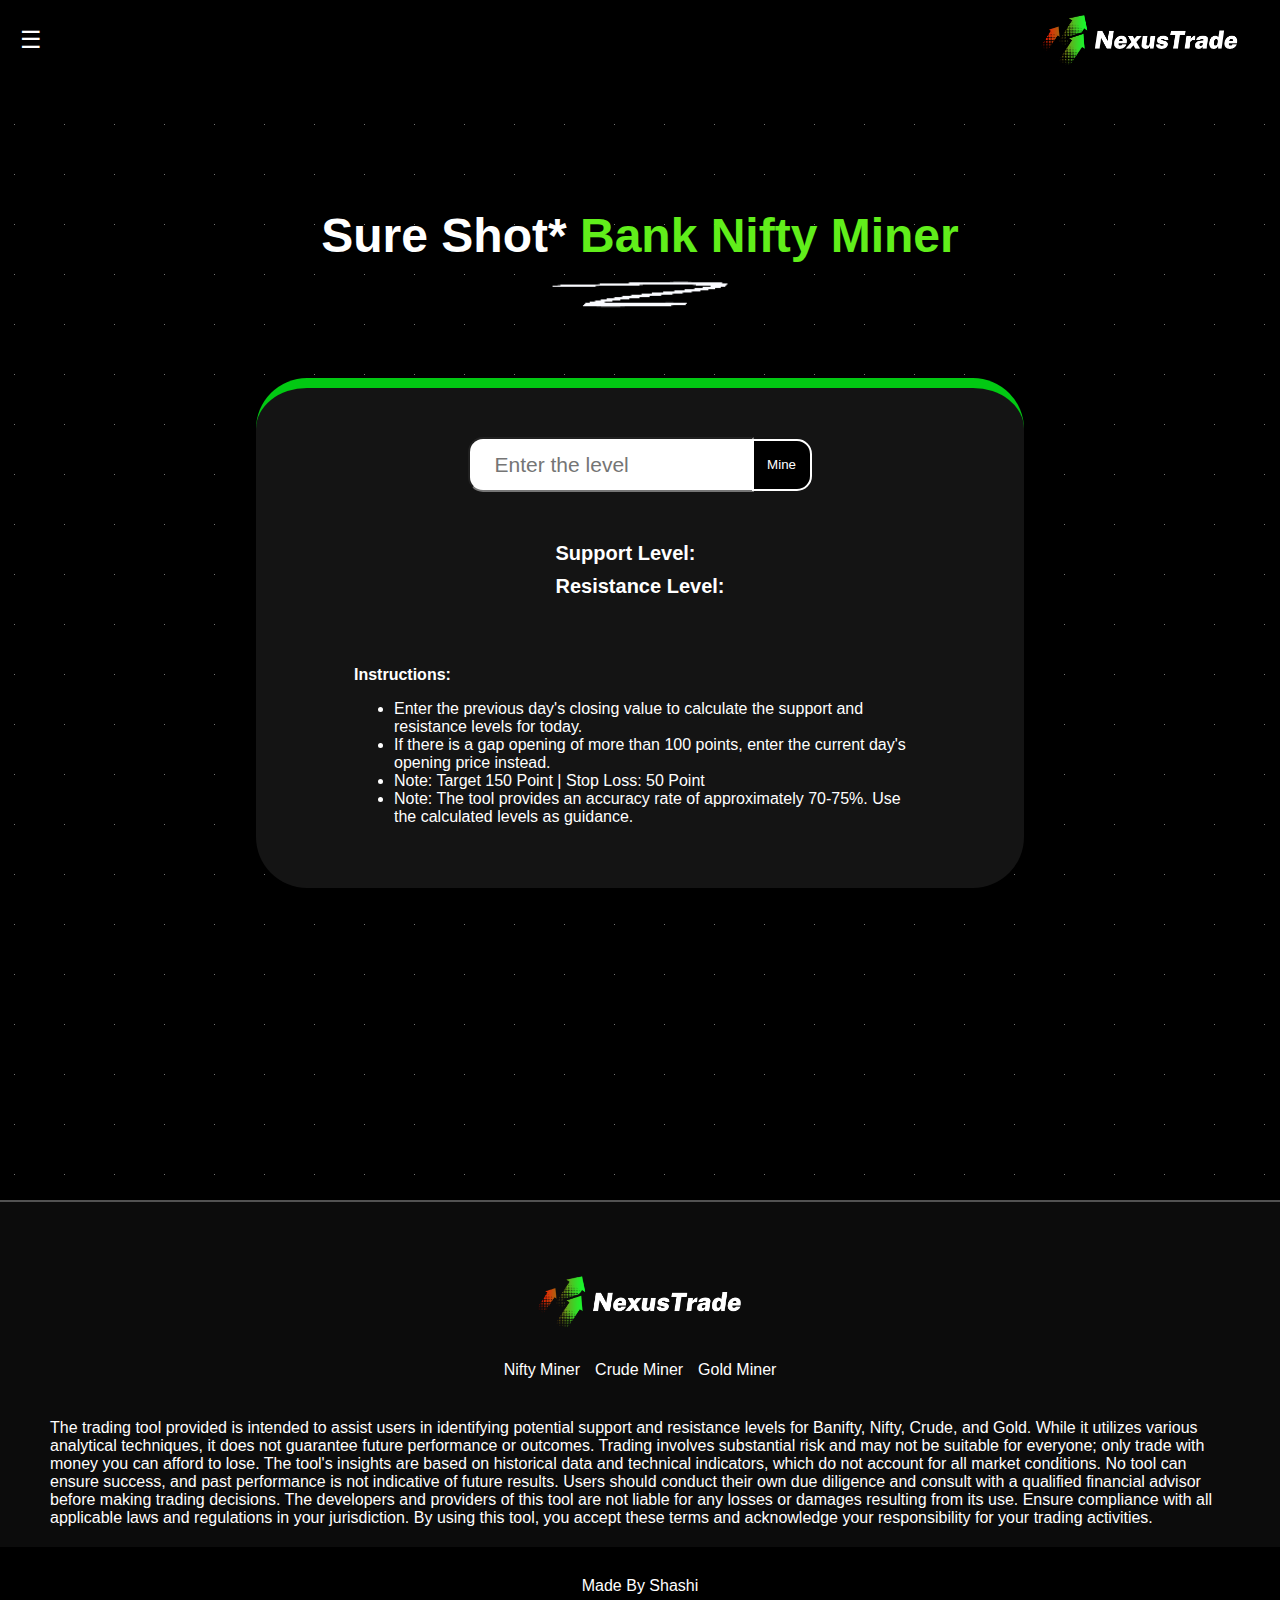
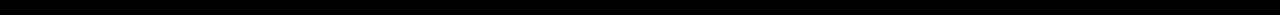
<file: index.html>
<!DOCTYPE html>
<html lang="en">

<head>
    <meta charset="UTF-8">
    <meta name="viewport" content="width=device-width, initial-scale=1.0">
    <title>BankNifty Levels Miner - TradeNexus</title>
    <link rel="stylesheet" href="style.css">
</head>

<body>
    <div class="sticky">
        <div class="header">
            <span class="menu-icon" onclick="openMenu()">&#9776;</span>
            <a href="index.html"><img src="./img/nexustrade.png" alt="logo" class="logo"></a>
        </div>

        <div id="myMenu" class="menu">
            <a href="javascript:void(0)" class="close-btn" onclick="closeMenu()">&times;</a>
            <a href="/nifty-miner.html">Nifty Miner</a>
            <a href="/crude-miner.html">Crude Miner</a>
            <a href="/gold-miner.html">Gold Miner</a>
            <div class="span-line"></div>
            <a href="/p/terms-and-consitions.html">Terms & Conditions</a>
            <a href="/p/disclaimer.html">Disclaimer</a>
        </div>
    </div>

    <div class="back">

        <div class="minerbox2">
            <h1>Sure Shot* <span class="bnk">Bank Nifty Miner</span></h1>
            <img src="./img/underline.png" alt="">
        </div>
        <div class="minerbox">

            <!-- <body oncontextmenu="return false;"> -->
            <div class="container">
                <!-- <h1>BankNifty Levels Miner</h1> -->
                <div class="input-container">
                    <input type="number" id="numberInput" placeholder="Enter the level">
                    <button onclick="calculateLevels()" class="minbtn">Mine</button>
                </div>
                <div id="message"></div>
                <div class="result-container">
                    <div class="result-box support-level">Support Level:
                        <span id="support"></span>
                    </div>
                    <div class="result-box resistance-level">Resistance
                        Level: <span id="resistance"></span></div>
                </div>
            </div>
            <div class="instructions">
                <p><strong>Instructions:</strong></p>
                <ul>
                    <li>Enter the previous day's closing value to
                        calculate the support and resistance levels for
                        today.</li>
                    <li>If there is a gap opening of more than 100
                        points, enter the current day's opening price
                        instead.</li>
                    <li>Note: Target 150 Point  | Stop Loss: 50 Point</li>
                    <li>Note: The tool provides an accuracy rate of
                        approximately 70-75%. Use the calculated levels
                        as guidance.</li>
                </ul>
            </div>
        </div>
    </div>








    <footer>
        <div class="footer-container">
            <div class="logo2">
                <img src="./img/nexustrade.png" alt="Logo">
            </div>
            <nav class="footer-links">
                <a href="/nifty-miner.html">Nifty Miner</a>
                <a href="/crude-miner.html">Crude Miner</a>
                <a href="/gold-miner.html">Gold Miner</a>
            </nav>
<!--             <div class="social-media">
                <a href="https://www.instagram.com/helloo_shashi/" target="_blank">
                    <img src="./img/insta.webp" alt="insta">
                </a>
                <a href="#" target="_blank">
                    <img src="./img/yt.webp" alt="YT">
                </a>
                <a href="https://www.linkedin.com/in/shashi365/" target="_blank">
                    <img src="./img/linke.webp" alt="Instagram">
                </a>

            </div> -->
        </div>


    </footer>
    <div class="disclaimer">The trading tool provided is intended to assist users in identifying potential support and
        resistance levels for Banifty, Nifty, Crude, and Gold. While it utilizes various analytical techniques, it
        does not guarantee future performance or outcomes. Trading involves substantial risk and may not be suitable
        for everyone; only trade with money you can afford to lose. The tool's insights are based on historical data
        and technical indicators, which do not account for all market conditions. No tool can ensure success, and
        past performance is not indicative of future results. Users should conduct their own due diligence and
        consult with a qualified financial advisor before making trading decisions. The developers and providers of
        this tool are not liable for any losses or damages resulting from its use. Ensure compliance with all
        applicable laws and regulations in your jurisdiction. By using this tool, you accept these terms and
        acknowledge your responsibility for your trading activities.</div>
    <div class="credit">Made By Shashi</div>
    </footer>

    <script src="script.js"></script>

</body>

</html>
</file>
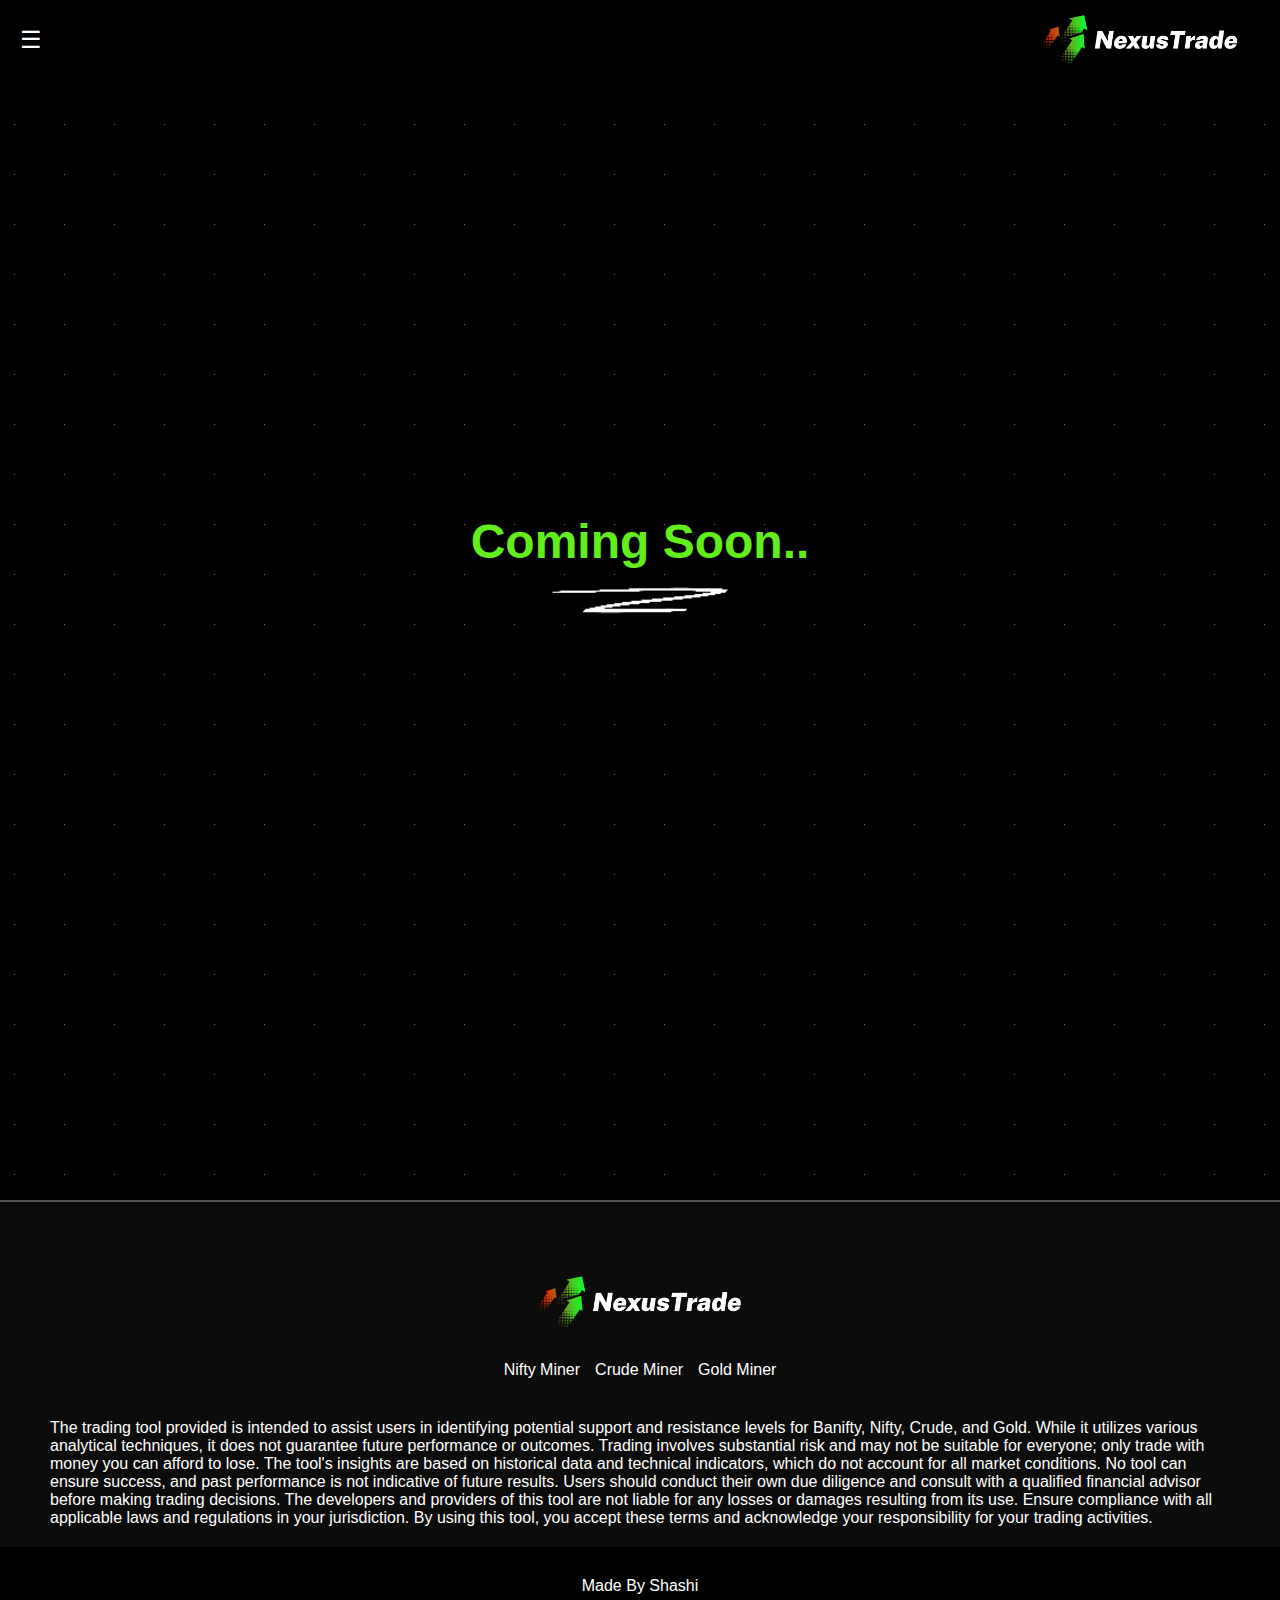
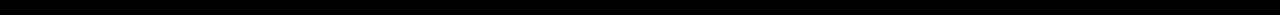
<file: crude-miner.html>
<!DOCTYPE html>
<html lang="en">

<head>
    <meta charset="UTF-8">
    <meta name="viewport" content="width=device-width, initial-scale=1.0">
    <title>BankNifty Levels Miner  - TradeNexus</title>
    <link rel="stylesheet" href="style.css">
</head>

<body>
<div class="sticky">
    <div class="header">
        <span class="menu-icon" onclick="openMenu()">&#9776;</span>
        <a href="index.html"><img src="./img/nexustrade.png" alt="logo" class="logo"></a>
    </div>

    <div id="myMenu" class="menu">
        <a href="javascript:void(0)" class="close-btn" onclick="closeMenu()">&times;</a>
        <a href="/nifty-miner.html">Nifty Miner</a>
        <a href="/crude-miner.html">Crude Miner</a>
        <a href="/gold-miner.html">Gold Miner</a>
        <div class="span-line"></div>
        <a href="/p/terms-and-consitions.html">Terms & Conditions</a>
        <a href="/p/disclaimer.html">Disclaimer</a>
    </div>
</div>

    <div class="back">

        <div class="minerbox2">
            <h1> <span class="bnk">Coming Soon..</span></h1>
            <img src="./img/underline.png" alt="">
        </div>
        
    </div>








    <footer>
        <div class="footer-container">
            <div class="logo2">
                <img src="./img/nexustrade.png" alt="Logo">
            </div>
            <nav class="footer-links">
                <a href="#link1">Nifty Miner</a>
                <a href="#link2">Crude Miner</a>
                <a href="#link3">Gold Miner</a>
            </nav>
<!--             <div class="social-media">
                <a href="https://www.instagram.com/helloo_shashi/" target="_blank">
                    <img src="./img/insta.webp" alt="insta">
                </a>
                <a href="#" target="_blank">
                    <img src="./img/yt.webp" alt="YT">
                </a>
                <a href="https://www.linkedin.com/in/shashi365/" target="_blank">
                    <img src="./img/linke.webp" alt="Instagram">
                </a>

            </div> -->
        </div>

        
    </footer>
    <div class="disclaimer">The trading tool provided is intended to assist users in identifying potential support and
        resistance levels for Banifty, Nifty, Crude, and Gold. While it utilizes various analytical techniques, it
        does not guarantee future performance or outcomes. Trading involves substantial risk and may not be suitable
        for everyone; only trade with money you can afford to lose. The tool's insights are based on historical data
        and technical indicators, which do not account for all market conditions. No tool can ensure success, and
        past performance is not indicative of future results. Users should conduct their own due diligence and
        consult with a qualified financial advisor before making trading decisions. The developers and providers of
        this tool are not liable for any losses or damages resulting from its use. Ensure compliance with all
        applicable laws and regulations in your jurisdiction. By using this tool, you accept these terms and
        acknowledge your responsibility for your trading activities.</div>
    <div class="credit">Made By Shashi</div>
    </footer>

    <script src="script.js"></script>

</body>

</html>
</file>
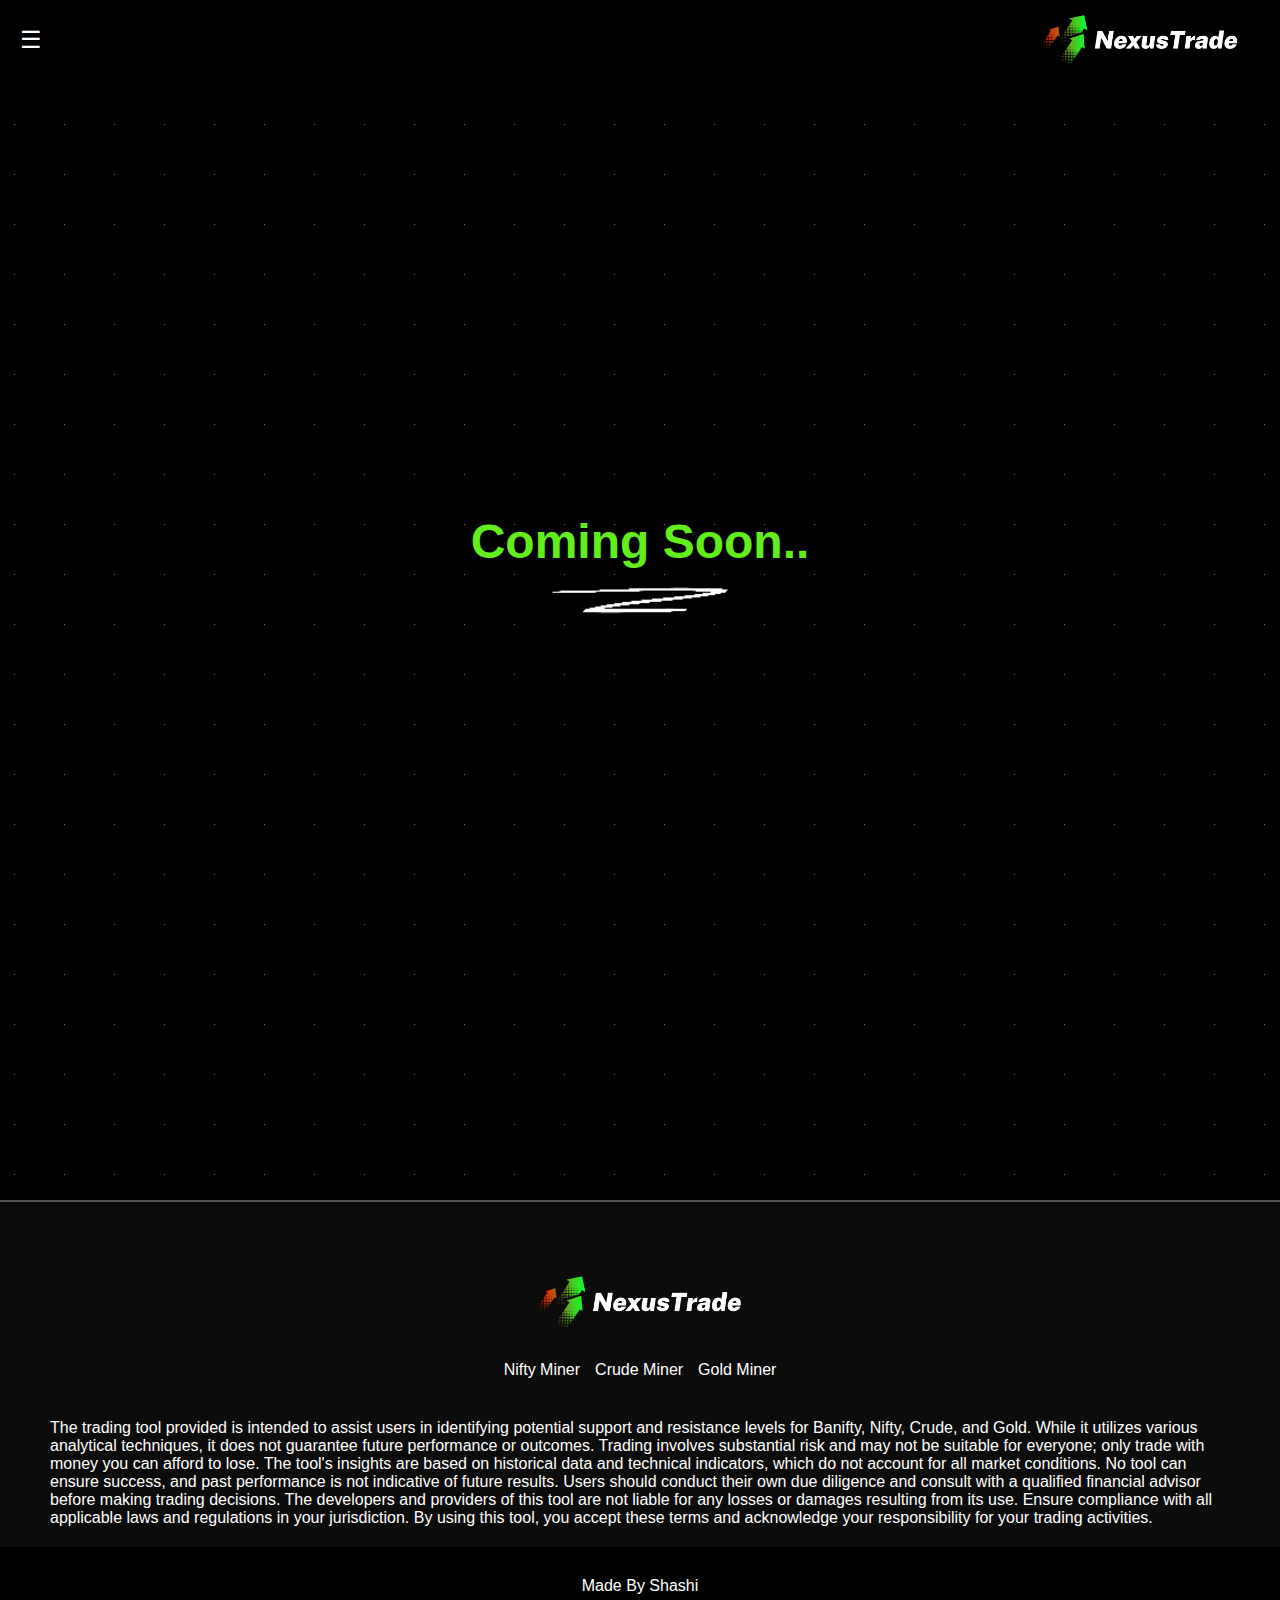
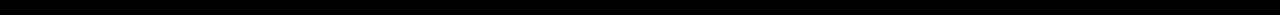
<file: gold-miner.html>
<!DOCTYPE html>
<html lang="en">

<head>
    <meta charset="UTF-8">
    <meta name="viewport" content="width=device-width, initial-scale=1.0">
    <title>BankNifty Levels Miner  - TradeNexus</title>
    <link rel="stylesheet" href="style.css">
</head>

<body>
<div class="sticky">
    <div class="header">
        <span class="menu-icon" onclick="openMenu()">&#9776;</span>
        <a href="index.html"><img src="./img/nexustrade.png" alt="logo" class="logo"></a>
    </div>

    <div id="myMenu" class="menu">
        <a href="javascript:void(0)" class="close-btn" onclick="closeMenu()">&times;</a>
        <a href="/nifty-miner.html">Nifty Miner</a>
        <a href="/crude-miner.html">Crude Miner</a>
        <a href="/gold-miner.html">Gold Miner</a>
        <div class="span-line"></div>
        <a href="/p/terms-and-consitions.html">Terms & Conditions</a>
        <a href="/p/disclaimer.html">Disclaimer</a>
    </div>
</div>

    <div class="back">

        <div class="minerbox2">
            <h1> <span class="bnk">Coming Soon..</span></h1>
            <img src="./img/underline.png" alt="">
        </div>
        
    </div>








    <footer>
        <div class="footer-container">
            <div class="logo2">
                <img src="./img/nexustrade.png" alt="Logo">
            </div>
            <nav class="footer-links">
                <a href="/nifty-miner.html">Nifty Miner</a>
                <a href="/crude-miner.html">Crude Miner</a>
                <a href="/gold-miner.html">Gold Miner</a>
            </nav>
<!--             <div class="social-media">
                <a href="https://www.instagram.com/helloo_shashi/" target="_blank">
                    <img src="./img/insta.webp" alt="insta">
                </a>
                <a href="#" target="_blank">
                    <img src="./img/yt.webp" alt="YT">
                </a>
                <a href="https://www.linkedin.com/in/shashi365/" target="_blank">
                    <img src="./img/linke.webp" alt="Instagram">
                </a>

            </div> -->
        </div>

        
    </footer>
    <div class="disclaimer">The trading tool provided is intended to assist users in identifying potential support and
        resistance levels for Banifty, Nifty, Crude, and Gold. While it utilizes various analytical techniques, it
        does not guarantee future performance or outcomes. Trading involves substantial risk and may not be suitable
        for everyone; only trade with money you can afford to lose. The tool's insights are based on historical data
        and technical indicators, which do not account for all market conditions. No tool can ensure success, and
        past performance is not indicative of future results. Users should conduct their own due diligence and
        consult with a qualified financial advisor before making trading decisions. The developers and providers of
        this tool are not liable for any losses or damages resulting from its use. Ensure compliance with all
        applicable laws and regulations in your jurisdiction. By using this tool, you accept these terms and
        acknowledge your responsibility for your trading activities.</div>
    <div class="credit">Made By Shashi</div>
    </footer>

    <script src="script.js"></script>

</body>

</html>
</file>
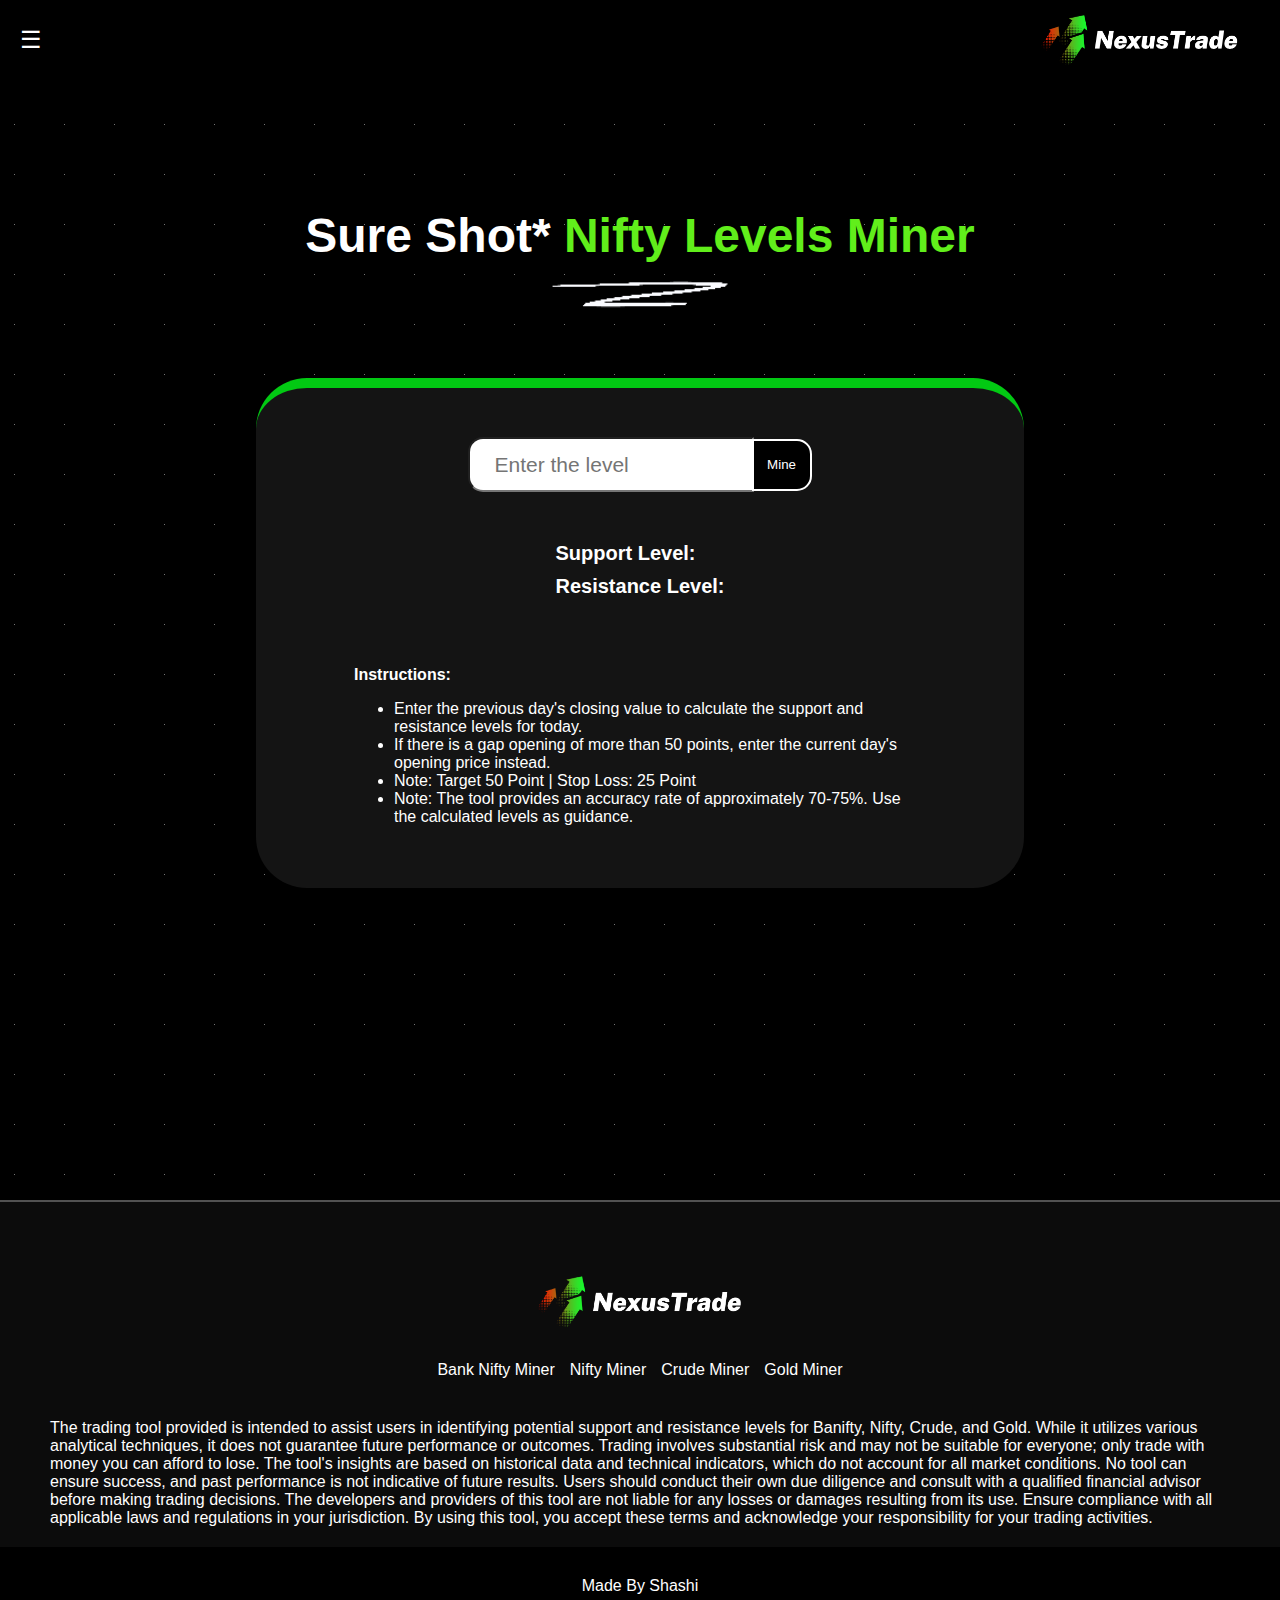
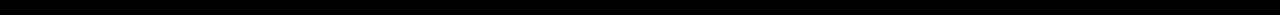
<file: nifty-miner.html>
<!DOCTYPE html>
<html lang="en">

<head>
    <meta charset="UTF-8">
    <meta name="viewport" content="width=device-width, initial-scale=1.0">
    <title>Nifty Levels Miner - TradeNexus</title>
    <link rel="stylesheet" href="style.css">
</head>

<body>
    <div class="sticky">
        <div class="header">
            <span class="menu-icon" onclick="openMenu()">&#9776;</span>
            <a href="index.html"><img src="./img/nexustrade.png" alt="logo" class="logo"></a>
        </div>

        <div id="myMenu" class="menu">
            <a href="javascript:void(0)" class="close-btn" onclick="closeMenu()">&times;</a>
            <a href="index.html">Bank Nifty Miner</a>
            <a href="/nifty-miner.html">Nifty Miner</a>
            <a href="/crude-miner.html">Crude Miner</a>
            <a href="/gold-miner.html">Gold Miner</a>
            <div class="span-line"></div>
            <a href="/p/terms-and-consitions.html">Terms & Conditions</a>
            <a href="/p/disclaimer.html">Disclaimer</a>
        </div>
    </div>

    <div class="back">

        <div class="minerbox2">
            <h1>Sure Shot* <span class="bnk">Nifty Levels Miner</span></h1>
            <img src="./img/underline.png" alt="">
        </div>
        <div class="minerbox">

            <!-- <body oncontextmenu="return false;"> -->
            <div class="container">
                <!-- <h1>BankNifty Levels Miner</h1> -->
                <div class="input-container">
                    <input type="number" id="numberInput" placeholder="Enter the level">
                    <button onclick="calculateLevels()" class="minbtn">Mine</button>
                </div>
                <div id="message"></div>
                <div class="result-container">
                    <div class="result-box support-level">Support Level:
                        <span id="support"></span>
                    </div>
                    <div class="result-box resistance-level">Resistance
                        Level: <span id="resistance"></span></div>
                </div>
            </div>
            <div class="instructions">
                <p><strong>Instructions:</strong></p>
                <ul>
                    <li>Enter the previous day's closing value to calculate the support and resistance levels for today.</li>
                    <li>If there is a gap opening of more than 50 points, enter the current day's opening price instead.</li>
                    <li>Note: Target 50 Point  | Stop Loss: 25 Point</li>
                    <li>Note: The tool provides an accuracy rate of approximately 70-75%. Use the calculated levels as guidance.</li>
                </ul>
            </div>
        </div>
    </div>








    <footer>
        <div class="footer-container">
            <div class="logo2">
                <img src="./img/nexustrade.png" alt="Logo">
            </div>
            <nav class="footer-links">
                <a href="index.html">Bank Nifty Miner</a>
                <a href="/nifty-miner.html">Nifty Miner</a>
                <a href="/crude-miner.html">Crude Miner</a>
                <a href="/gold-miner.html">Gold Miner</a>
            </nav>
<!--             <div class="social-media">
                <a href="https://www.instagram.com/helloo_shashi/" target="_blank">
                    <img src="./img/insta.webp" alt="insta">
                </a>
                <a href="#" target="_blank">
                    <img src="./img/yt.webp" alt="YT">
                </a>
                <a href="https://www.linkedin.com/in/shashi365/" target="_blank">
                    <img src="./img/linke.webp" alt="Instagram">
                </a>

            </div> -->
        </div>


    </footer>
    <div class="disclaimer">The trading tool provided is intended to assist users in identifying potential support and
        resistance levels for Banifty, Nifty, Crude, and Gold. While it utilizes various analytical techniques, it
        does not guarantee future performance or outcomes. Trading involves substantial risk and may not be suitable
        for everyone; only trade with money you can afford to lose. The tool's insights are based on historical data
        and technical indicators, which do not account for all market conditions. No tool can ensure success, and
        past performance is not indicative of future results. Users should conduct their own due diligence and
        consult with a qualified financial advisor before making trading decisions. The developers and providers of
        this tool are not liable for any losses or damages resulting from its use. Ensure compliance with all
        applicable laws and regulations in your jurisdiction. By using this tool, you accept these terms and
        acknowledge your responsibility for your trading activities.</div>
    <div class="credit">Made By Shashi</div>
    </footer>

    <script src="nifty.js"></script>

</body>

</html>
</file>
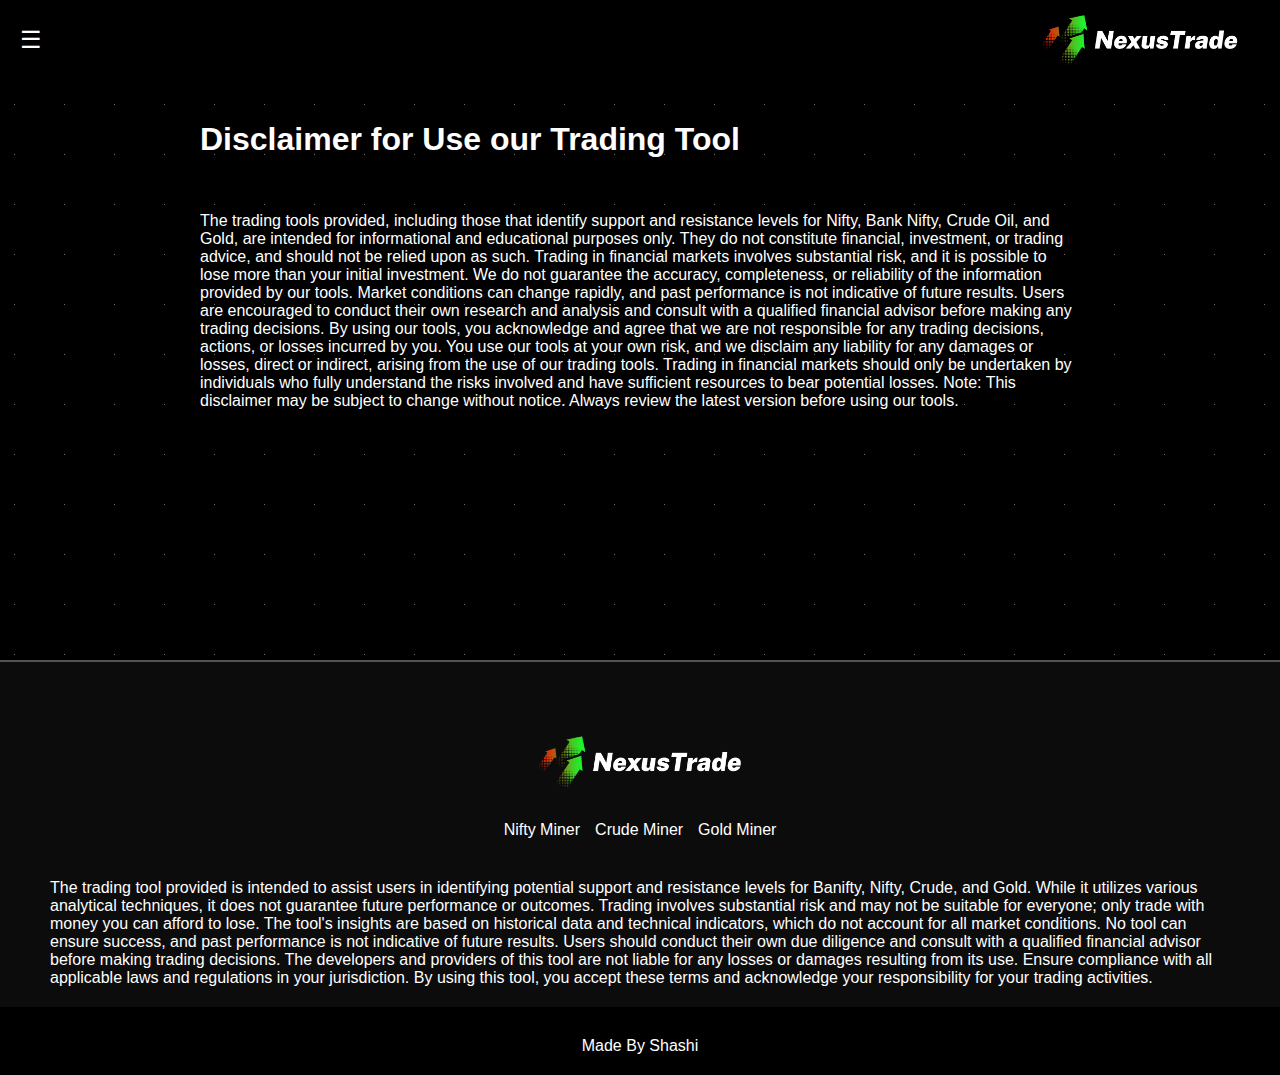
<file: p/disclaimer.html>
<!DOCTYPE html>
<html lang="en">

<head>
    <meta charset="UTF-8">
    <meta name="viewport" content="width=device-width, initial-scale=1.0">
    <title>BankNifty Levels Miner - TradeNexus</title>
    <link rel="stylesheet" href="/style.css">
</head>

<body>
    <div class="sticky">
        <div class="header">
            <span class="menu-icon" onclick="openMenu()">&#9776;</span>
            <a href="/index.html"><img src="/img/nexustrade.png" alt="logo" class="logo"></a>
        </div>

        <div id="myMenu" class="menu">
            <a href="javascript:void(0)" class="close-btn" onclick="closeMenu()">&times;</a>
            <a href="/nifty-miner.html">Nifty Miner</a>
            <a href="/crude-miner.html">Crude Miner</a>
            <a href="/gold-miner.html">Gold Miner</a>
            <div class="span-line"></div>
            <a href="/p/terms-and-consitions.html">Terms & Conditions</a>
            <a href="/p/disclaimer.html">Disclaimer</a>
        </div>
    </div>
    <div class="pagesback ">
        <div class="Pages">
            <div class="page-content">
                <h1>Disclaimer for Use our Trading Tool</h1>
                <p>

                </p>The trading tools provided, including those that identify support and resistance levels for Nifty,
                Bank Nifty, Crude Oil, and Gold, are intended for informational and educational purposes only. They do
                not constitute financial, investment, or trading advice, and should not be relied upon as such. Trading
                in financial markets involves substantial risk, and it is possible to lose more than your initial
                investment.

                We do not guarantee the accuracy, completeness, or reliability of the information provided by our tools.
                Market conditions can change rapidly, and past performance is not indicative of future results. Users
                are encouraged to conduct their own research and analysis and consult with a qualified financial advisor
                before making any trading decisions.

                By using our tools, you acknowledge and agree that we are not responsible for any trading decisions,
                actions, or losses incurred by you. You use our tools at your own risk, and we disclaim any liability
                for any damages or losses, direct or indirect, arising from the use of our trading tools.

                Trading in financial markets should only be undertaken by individuals who fully understand the risks
                involved and have sufficient resources to bear potential losses.

                Note: This disclaimer may be subject to change without notice. Always review the latest version before
                using our tools.


            </div>
        </div>

    </div>





    <footer>
        <div class="footer-container">
            <div class="logo2">
                <img src="/img/nexustrade.png" alt="Logo">
            </div>
            <nav class="footer-links">
                <a href="/nifty-miner.html">Nifty Miner</a>
                <a href="/crude-miner.html">Crude Miner</a>
                <a href="/gold-miner.html">Gold Miner</a>
            </nav>
<!--             <div class="social-media">
                <a href="https://www.instagram.com/helloo_shashi/" target="_blank">
                    <img src="/img/insta.webp" alt="insta">
                </a>
                <a href="#" target="_blank">
                    <img src="/img/yt.webp" alt="YT">
                </a>
                <a href="https://www.linkedin.com/in/shashi365/" target="_blank">
                    <img src="/img/linke.webp" alt="Instagram">
                </a>

            </div> -->
        </div>


    </footer>
    <div class="disclaimer">The trading tool provided is intended to assist users in identifying potential support
        and
        resistance levels for Banifty, Nifty, Crude, and Gold. While it utilizes various analytical techniques, it
        does not guarantee future performance or outcomes. Trading involves substantial risk and may not be suitable
        for everyone; only trade with money you can afford to lose. The tool's insights are based on historical data
        and technical indicators, which do not account for all market conditions. No tool can ensure success, and
        past performance is not indicative of future results. Users should conduct their own due diligence and
        consult with a qualified financial advisor before making trading decisions. The developers and providers of
        this tool are not liable for any losses or damages resulting from its use. Ensure compliance with all
        applicable laws and regulations in your jurisdiction. By using this tool, you accept these terms and
        acknowledge your responsibility for your trading activities.</div>
    <div class="credit">Made By Shashi</div>
    </footer>

    <script src="/script.js"></script>

</body>

</html>
</file>
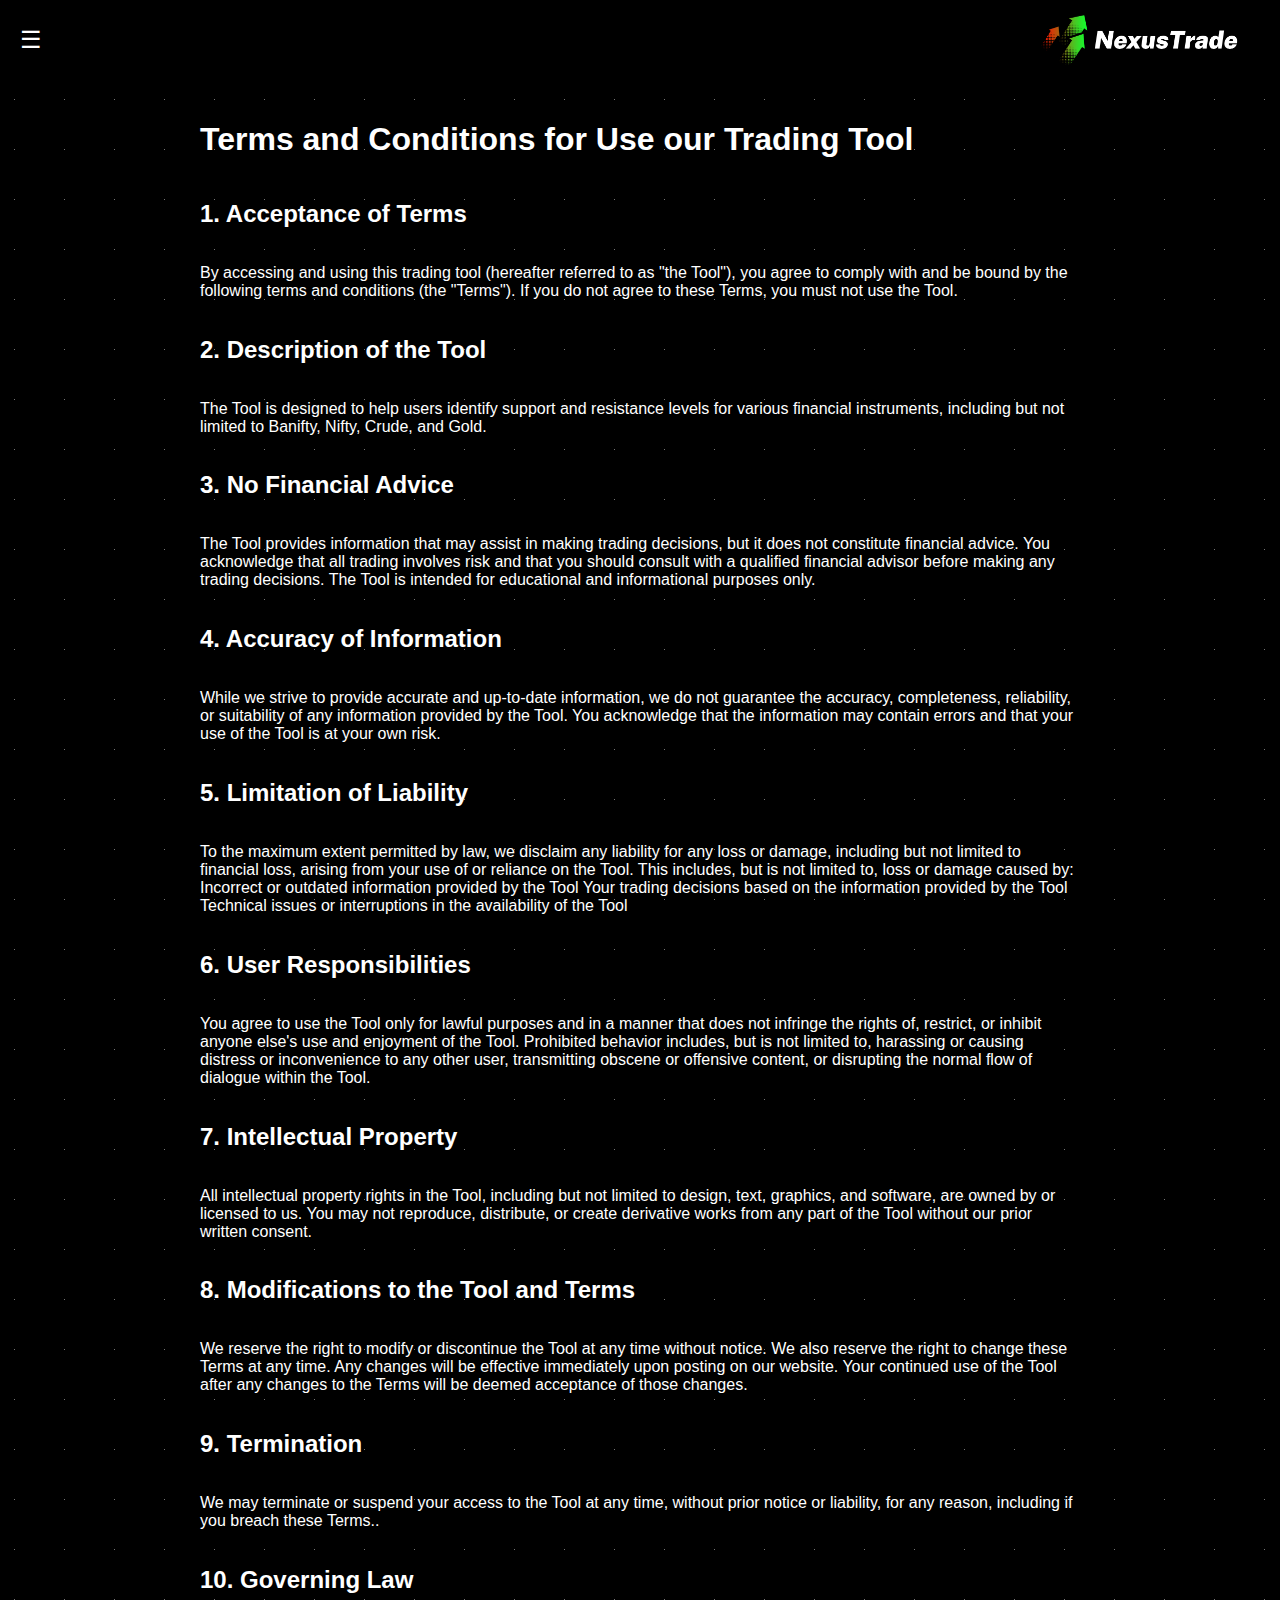
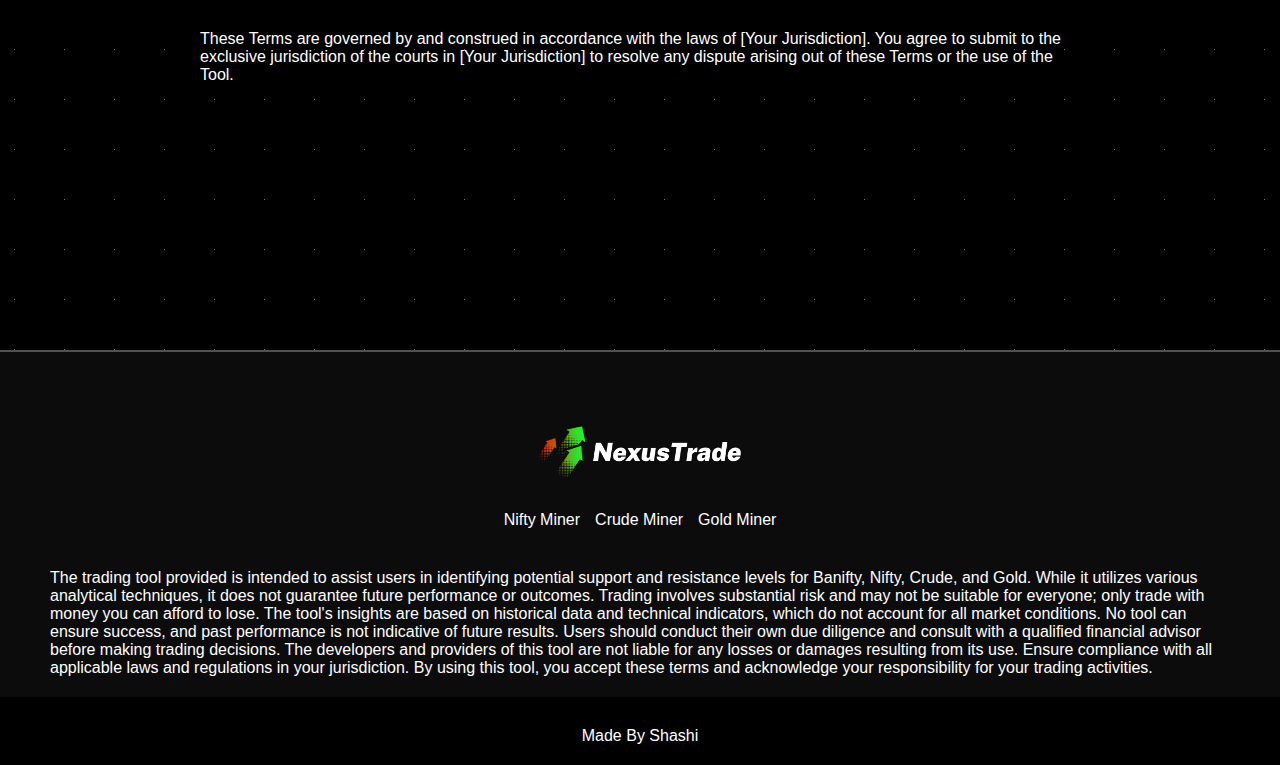
<file: p/terms-and-consitions.html>
<!DOCTYPE html>
<html lang="en">

<head>
    <meta charset="UTF-8">
    <meta name="viewport" content="width=device-width, initial-scale=1.0">
    <title>BankNifty Levels Miner - TradeNexus</title>
    <link rel="stylesheet" href="/style.css">
</head>

<body>
    <div class="sticky">
        <div class="header">
            <span class="menu-icon" onclick="openMenu()">&#9776;</span>
            <a href="/index.html"><img src="/img/nexustrade.png" alt="logo" class="logo"></a>
        </div>

        <div id="myMenu" class="menu">
            <a href="javascript:void(0)" class="close-btn" onclick="closeMenu()">&times;</a>
            <a href="/nifty-miner.html">Nifty Miner</a>
            <a href="/crude-miner.html">Crude Miner</a>
            <a href="/gold-miner.html">Gold Miner</a>
            <div class="span-line"></div>
            <a href="/p/terms-and-consitions.html">Terms & Conditions</a>
            <a href="/p/disclaimer.html">Disclaimer</a>
        </div>
    </div>
    <div class="pagesback ">
        <div class="Pages">
            <div class="page-content">
                <h1>Terms and Conditions for Use our Trading Tool</h1>
                <h2>1. Acceptance of Terms</h2>
                <p>By accessing and using this trading tool (hereafter referred to as "the Tool"), you agree to comply
                    with
                    and be bound by the following terms and conditions (the "Terms"). If you do not agree to these
                    Terms,
                    you must not use the Tool.</p>

                <h2>2. Description of the Tool
                </h2>
                <p>The Tool is designed to help users identify support and resistance levels for various financial
                    instruments, including but not limited to Banifty, Nifty, Crude, and Gold.</p>

                <h2>3. No Financial Advice
                </h2>
                <p>The Tool provides information that may assist in making trading decisions, but it does not constitute
                    financial advice. You acknowledge that all trading involves risk and that you should consult with a
                    qualified financial advisor before making any trading decisions. The Tool is intended for
                    educational
                    and informational purposes only.</p>


                <h2>4. Accuracy of Information
                </h2>
                <p>While we strive to provide accurate and up-to-date information, we do not guarantee the accuracy,
                    completeness, reliability, or suitability of any information provided by the Tool. You acknowledge
                    that the information may contain errors and that your use of the Tool is at your own risk.</p>

                <h2>5. Limitation of Liability
                </h2>
                <p>To the maximum extent permitted by law, we disclaim any liability for any loss or damage, including
                    but not limited to financial loss, arising from your use of or reliance on the Tool. This includes,
                    but is not limited to, loss or damage caused by:

                    Incorrect or outdated information provided by the Tool
                    Your trading decisions based on the information provided by the Tool
                    Technical issues or interruptions in the availability of the Tool</p>



                <h2>6. User Responsibilities

                </h2>
                <p>You agree to use the Tool only for lawful purposes and in a manner that does not infringe the rights
                    of, restrict, or inhibit anyone else's use and enjoyment of the Tool. Prohibited behavior includes,
                    but is not limited to, harassing or causing distress or inconvenience to any other user,
                    transmitting obscene or offensive content, or disrupting the normal flow of dialogue within the
                    Tool.</p>


                <h2>7. Intellectual Property
                </h2>
                <p>All intellectual property rights in the Tool, including but not limited to design, text, graphics,
                    and software, are owned by or licensed to us. You may not reproduce, distribute, or create
                    derivative works from any part of the Tool without our prior written consent.</p>


                <h2>8. Modifications to the Tool and Terms

                </h2>
                <p>We reserve the right to modify or discontinue the Tool at any time without notice. We also reserve
                    the right to change these Terms at any time. Any changes will be effective immediately upon posting
                    on our website. Your continued use of the Tool after any changes to the Terms will be deemed
                    acceptance of those changes.</p>



                <h2>9. Termination
                </h2>
                <p>We may terminate or suspend your access to the Tool at any time, without prior notice or liability,
                    for any reason, including if you breach these Terms..</p>


                <h2>10. Governing Law

                </h2>
                <p>These Terms are governed by and construed in accordance with the laws of [Your Jurisdiction]. You
                    agree to submit to the exclusive jurisdiction of the courts in [Your Jurisdiction] to resolve any
                    dispute arising out of these Terms or the use of the Tool.</p>

                <!-- <h2>11. Contact Information


                </h2>
                <p>If you have any questions about these Terms, please contact us at [Your Contact Information].

                    By using the Tool, you acknowledge that you have read, understood, and agree to be bound by these
                    Terms and Conditions.</p> -->

            </div>
        </div>
    </div>







    <footer>
        <div class="footer-container">
            <div class="logo2">
                <img src="/img/nexustrade.png" alt="Logo">
            </div>
            <nav class="footer-links">
                <a href="/nifty-miner.html">Nifty Miner</a>
                <a href="/crude-miner.html">Crude Miner</a>
                <a href="/gold-miner.html">Gold Miner</a>
            </nav>
<!--             <div class="social-media">
                <a href="https://www.instagram.com/helloo_shashi/" target="_blank">
                    <img src="/img/insta.webp" alt="insta">
                </a>
                <a href="#" target="_blank">
                    <img src="/img/yt.webp" alt="YT">
                </a>
                <a href="https://www.linkedin.com/in/shashi365/" target="_blank">
                    <img src="/img/linke.webp" alt="Instagram">
                </a>

            </div> -->
        </div>


    </footer>
    <div class="disclaimer">The trading tool provided is intended to assist users in identifying potential support and
        resistance levels for Banifty, Nifty, Crude, and Gold. While it utilizes various analytical techniques, it
        does not guarantee future performance or outcomes. Trading involves substantial risk and may not be suitable
        for everyone; only trade with money you can afford to lose. The tool's insights are based on historical data
        and technical indicators, which do not account for all market conditions. No tool can ensure success, and
        past performance is not indicative of future results. Users should conduct their own due diligence and
        consult with a qualified financial advisor before making trading decisions. The developers and providers of
        this tool are not liable for any losses or damages resulting from its use. Ensure compliance with all
        applicable laws and regulations in your jurisdiction. By using this tool, you accept these terms and
        acknowledge your responsibility for your trading activities.</div>
    <div class="credit">Made By Shashi</div>
    </footer>

    <script src="/script.js"></script>

</body>

</html>
</file>
<file: style.css>
body {
    font-family: Arial, sans-serif;
    margin: 0;
    padding: 0;
}
.header {
    position: relative;
    width: 100%;
    height: 59px;
    display: flex;
    justify-content: space-between;
    align-items: center;
    color: white;
    padding: 10px 20px;
    background-color: rgb(0, 0, 0);
    align-items: center;
    justify-content: space-between;
    justify-items: start;
    z-index: 1;
}
.menu-icon {
    font-size: 24px;
    cursor: pointer;
}
.menu {
    height: 100%;
    width: 0;
    position: fixed;
    z-index: 1;
    top: 0;
    left: 0;
    background-color: #111;
    overflow-x: hidden;
    transition: 0.5s;
    padding-top: 60px;
}
.span-line {
    width: 100%;
    height: 1px;
    margin-top: 33px;
    background-color: #ffffff;
}
.menu a {
    padding: 8px 8px 8px 32px;
    text-decoration: none;
    font-size: 18px;
    color: #ffffff;
    display: block;
    transition: 0.3s;
}
.menu a:hover {
    color: #f1f1f1;
}
.menu .close-btn {
    position: absolute;
    top: 0;
    right: 25px;
    font-size: 36px;
}
.logo {
    width: 24%;
    margin-right: 56px;
}

.main {
    display: flex;
    flex-direction: column;
    justify-content: center;
    align-items: center;
    height: 100vh; /* Adjust as needed */
  }
  
  .one, .two {
    width: 100%; /* Adjust width as needed */
  }
  
.back {
    display: flex;
    flex-direction: column;
    justify-content: center;
    align-items: center;
    height: 100vh; /* Adjust as needed */
    height:1000px;
    padding-bottom: 200px;
    --dot-bg: black;
    --dot-color: rgb(235, 235, 235);
    --dot-size: 1px;
    --dot-space: 50px;
    background: linear-gradient(90deg, var(--dot-bg) calc(var(--dot-space) - var(--dot-size)), transparent 100%) center / var(--dot-space) var(--dot-space), linear-gradient(var(--dot-bg) calc(var(--dot-space) - var(--dot-size)), transparent 50%) center / var(--dot-space) var(--dot-space), var(--dot-color);
    justify-content: center;
}

.pagesback {
    display: flex;
    flex-direction: column;
    justify-content: center;
    align-items: center;
    height: 120vh; /* Adjust as needed */
    height:auto;
    padding-bottom: 200px;
    --dot-bg: black;
    --dot-color: rgb(235, 235, 235);
    --dot-size: 1px;
    --dot-space: 50px;
    background: linear-gradient(90deg, var(--dot-bg) calc(var(--dot-space) - var(--dot-size)), transparent 100%) center / var(--dot-space) var(--dot-space), linear-gradient(var(--dot-bg) calc(var(--dot-space) - var(--dot-size)), transparent 50%) center / var(--dot-space) var(--dot-space), var(--dot-color);
    justify-content: center;
}
.Pages{
    color: white;
}
.page-content {
    display: flex;
    flex-direction: column;
    padding: 100px 200px 50px 200px;
}
.minerbox2 h1{
    font-size: 48px;
    font-feature-settings: normal;
}

.minerbox {
    display: flex;
    width: 60%;
    height: 500px;
    margin-top: 8%;
    background-color: #141414;
    border-radius: 51px;
    border-top: 10px rgb(2, 201, 19) solid;
    /* justify-content: center; */
    flex-direction: column;
    align-items: center;
}
.minerbox2 {
    width: 90%;
    height: 100px;
    margin-top: 5%;
    color: rgb(255, 255, 255);
    text-align: center;
}
.container {
    width: 90%;
    display: flex;
    justify-content: center;
    align-items: center;
    margin-top: 49px;
    flex-direction: column;
}
.result-container {
    color: white;
}
.input-container {
    width: 90%;
    display: flex;
    align-items: center;
    justify-content: center;
}
input#numberInput {
    width: 41%;
    height: 49px;
    font-size: 21px;
    border-radius: 15px 0px 0px 15px;
    padding-left: 24px;
}
.minbtn {
    width: 60px;
    height: 52px;
    border-radius: 0px 15px 15px 0px;
    border: 0px;
    margin-left: -2px;
    background-color: black;
    border: 2px white solid;
    color: white;
}
.result-container{
    margin-top: 40px;
}
.result-box{
    margin-top: 10px;
}
.result-box.support-level {
    font-size: 20px;
    font-weight: 700;
}
.result-box.resistance-level {
    font-size: 20px;
    font-weight: 700;
}
span#support {
    font-weight: 200;
    color: #ff7979;
}
span#resistance {
    font-weight: 200;
    color: #ff7979;
}
.instructions {
    color: white;
    padding: 98px;
    padding-top: 52px;
}



footer {
    background-color: rgb(12, 12, 12);
    color: #fff;
    padding: 20px 0;
    border-top: 2px rgb(82, 82, 82) solid;

}

.footer-container {
    display: flex;
    flex-direction: column;
    justify-content: space-between;
    align-items: center;
    max-width: 1200px;
    margin: 0 auto;
    padding: 0 20px;
}

.logo img {
    height: 50px;
}

.footer-links {
    display: flex;
    gap: 15px;
    margin-top: 30px;
}

.footer-links a {
    color: #fff;
    text-decoration: none;
    transition: color 0.3s;
}

.footer-links a:hover {
    color: #aaa;
}

.social-media {
    display: flex;
    gap: 15px;
    margin-top: 30px;
    /* width: 44px; */
}


.social-media a img {
    height: 30px;
    transition: transform 0.3s;
}

.social-media a:hover img {
    transform: scale(1.1);
}

.logo2 {
    width: 25%;
    display: flex;
    justify-content: center;
    align-items: center;
    margin-top: 50px;
}

.logo2 img {
    width: 216px;
}
.credit{
    padding-top: 30px;
    display: flex;
    justify-content: center;
    align-items: center;
    background-color: rgb(0, 0, 0);
    color: rgb(255, 255, 255);
    padding-bottom: 20px;
}
.disclaimer {
    background-color: rgb(12, 12, 12);
    display: flex;
    justify-content: center;
    align-items: center;
    color: rgb(255 254 254);
    padding: 20px 50px 20px 50px;
}
div#message {
    color: rgb(255, 36, 36);
}
.minerbox2 img {
    margin-top: -23px;
    width: 254px;
}

.bnk{
    color: #61ee1b;
}
.sticky {
    position: fixed;
    width: 100%;
    /* box-shadow: 10px 10px 5px rgb(55, 55, 55); */

}
.watch {
    font-size: 18px;
    font-family: sans-serif;
    padding: 6px 40px 6px 40px;
    background-image: linear-gradient(to right, #61ee1c, #ffc940);
    border-radius: 29px;
    color: black;
}

.header a {
    display: flex;
    justify-content: right;
}
@media only screen and (max-width: 600px) {
    .minerbox {
        display: flex;
        width: 90%;
        height: 800px;
        margin-top: 40%;
 
    }
    .minerbox2 h1 {
     
        margin-top: 86px;

    }
    input#numberInput {
        width: 81%;
        height: 49px;
        font-size: 21px;
        border-radius: 15px 0px 0px 15px;
        padding-left: 24px;
    }
    .instructions {
        color: white;
        padding: 38px;
        padding-top: 52px;
    }

    .page-content {
        display: flex;
        flex-direction: column;
        padding: 100px 30px 50px 30px;
    }
  }
</file>
